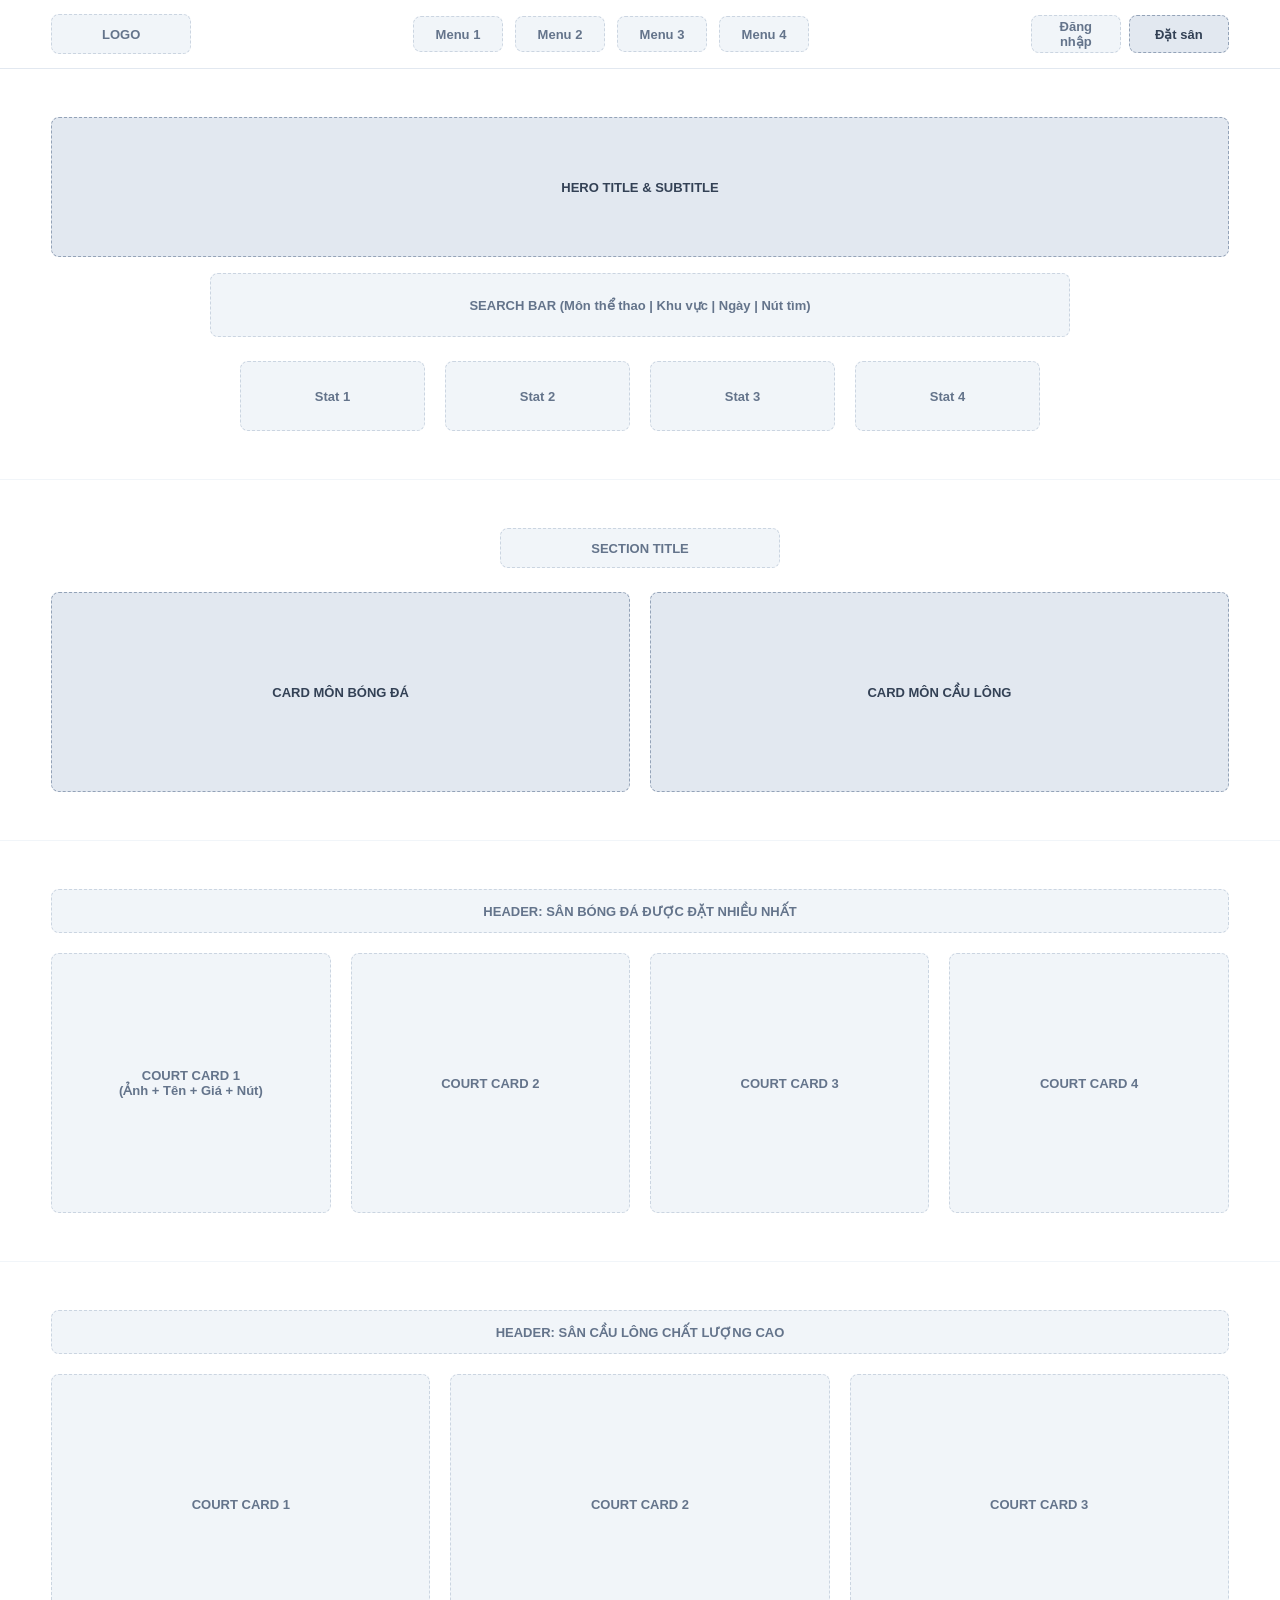
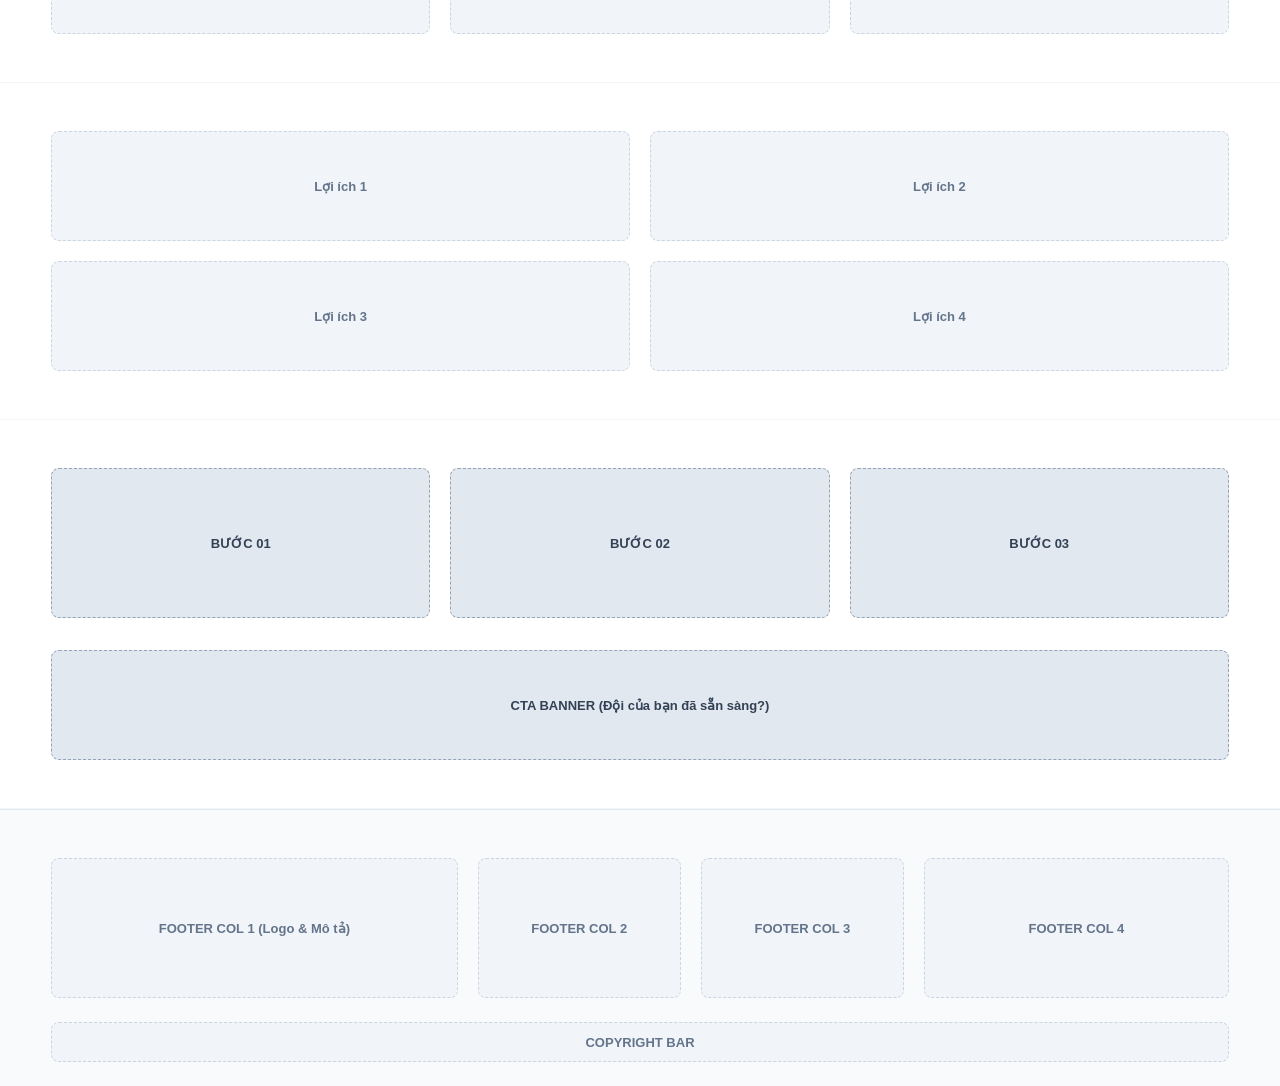
<file: static/index.html>
<!DOCTYPE html>
<html lang="vi">
<head>
  <meta charset="UTF-8">
  <meta name="viewport" content="width=device-width, initial-scale=1.0">
  <title>Wireframe - Trang chủ</title>
  <link rel="stylesheet" href="css/style.css">
</head>
<body>

  <!-- PARTIAL: header -->
  <header class="wf-header">
    <div class="container wf-header-inner">
      <div class="wf-box" style="width: 140px; height: 40px;">LOGO</div>
      <div class="wf-nav">
        <div class="wf-box" style="width: 90px; height: 36px;">Menu 1</div>
        <div class="wf-box" style="width: 90px; height: 36px;">Menu 2</div>
        <div class="wf-box" style="width: 90px; height: 36px;">Menu 3</div>
        <div class="wf-box" style="width: 90px; height: 36px;">Menu 4</div>
      </div>
      <div style="display: flex; gap: 8px;">
        <div class="wf-box" style="width: 90px; height: 38px;">Đăng nhập</div>
        <div class="wf-box wf-box-dark" style="width: 100px; height: 38px;">Đặt sân</div>
      </div>
    </div>
  </header>
  <!-- END PARTIAL: header -->

  <!-- HERO + THANH TÌM KIẾM + 4 THỐNG KÊ -->
  <section class="wf-section">
    <div class="container">
      <div class="wf-box wf-box-dark" style="height: 140px; margin-bottom: 16px;">HERO TITLE & SUBTITLE</div>
      <div class="wf-box" style="height: 64px; max-width: 860px; margin: 0 auto 24px;">SEARCH BAR (Môn thể thao | Khu vực | Ngày | Nút tìm)</div>
      <div class="grid-4" style="max-width: 800px; margin: 0 auto;">
        <div class="wf-box" style="height: 70px;">Stat 1</div>
        <div class="wf-box" style="height: 70px;">Stat 2</div>
        <div class="wf-box" style="height: 70px;">Stat 3</div>
        <div class="wf-box" style="height: 70px;">Stat 4</div>
      </div>
    </div>
  </section>

  <!-- CHỌN MÔN THỂ THAO (2 KHỐI) -->
  <section class="wf-section">
    <div class="container">
      <div class="wf-box" style="width: 280px; height: 40px; margin: 0 auto 24px;">SECTION TITLE</div>
      <div class="grid-2">
        <div class="wf-box wf-box-dark" style="height: 200px;">CARD MÔN BÓNG ĐÁ</div>
        <div class="wf-box wf-box-dark" style="height: 200px;">CARD MÔN CẦU LÔNG</div>
      </div>
    </div>
  </section>

  <!-- SÂN BÓNG ĐÁ NỔI BẬT (LƯỚI 4 CỘT) -->
  <section class="wf-section">
    <div class="container">
      <div class="wf-box" style="height: 44px; margin-bottom: 20px;">HEADER: SÂN BÓNG ĐÁ ĐƯỢC ĐẶT NHIỀU NHẤT</div>
      <div class="grid-4">
        <!-- PARTIAL: court-card -->
        <div class="wf-box" style="height: 260px;">COURT CARD 1<br>(Ảnh + Tên + Giá + Nút)</div>
        <!-- END PARTIAL: court-card -->
        <div class="wf-box" style="height: 260px;">COURT CARD 2</div>
        <div class="wf-box" style="height: 260px;">COURT CARD 3</div>
        <div class="wf-box" style="height: 260px;">COURT CARD 4</div>
      </div>
    </div>
  </section>

  <!-- SÂN CẦU LÔNG NỔI BẬT (LƯỚI 3 CỘT) -->
  <section class="wf-section">
    <div class="container">
      <div class="wf-box" style="height: 44px; margin-bottom: 20px;">HEADER: SÂN CẦU LÔNG CHẤT LƯỢNG CAO</div>
      <div class="grid-3">
        <div class="wf-box" style="height: 260px;">COURT CARD 1</div>
        <div class="wf-box" style="height: 260px;">COURT CARD 2</div>
        <div class="wf-box" style="height: 260px;">COURT CARD 3</div>
      </div>
    </div>
  </section>

  <!-- LỢI ÍCH (LƯỚI 2x2) -->
  <section class="wf-section">
    <div class="container">
      <div class="grid-2">
        <div class="wf-box" style="height: 110px;">Lợi ích 1</div>
        <div class="wf-box" style="height: 110px;">Lợi ích 2</div>
        <div class="wf-box" style="height: 110px;">Lợi ích 3</div>
        <div class="wf-box" style="height: 110px;">Lợi ích 4</div>
      </div>
    </div>
  </section>

  <!-- 3 BƯỚC ĐẶT SÂN + CTA BANNER -->
  <section class="wf-section">
    <div class="container">
      <div class="grid-3" style="margin-bottom: 32px;">
        <div class="wf-box wf-box-dark" style="height: 150px;">BƯỚC 01</div>
        <div class="wf-box wf-box-dark" style="height: 150px;">BƯỚC 02</div>
        <div class="wf-box wf-box-dark" style="height: 150px;">BƯỚC 03</div>
      </div>
      <div class="wf-box wf-box-dark" style="height: 110px;">CTA BANNER (Đội của bạn đã sẵn sàng?)</div>
    </div>
  </section>

  <!-- PARTIAL: footer -->
  <footer class="wf-footer">
    <div class="container">
      <div class="wf-footer-grid">
        <div class="wf-box" style="height: 140px;">FOOTER COL 1 (Logo & Mô tả)</div>
        <div class="wf-box" style="height: 140px;">FOOTER COL 2</div>
        <div class="wf-box" style="height: 140px;">FOOTER COL 3</div>
        <div class="wf-box" style="height: 140px;">FOOTER COL 4</div>
      </div>
      <div class="wf-box" style="height: 40px;">COPYRIGHT BAR</div>
    </div>
  </footer>
  <!-- END PARTIAL: footer -->

</body>
</html>
</file>
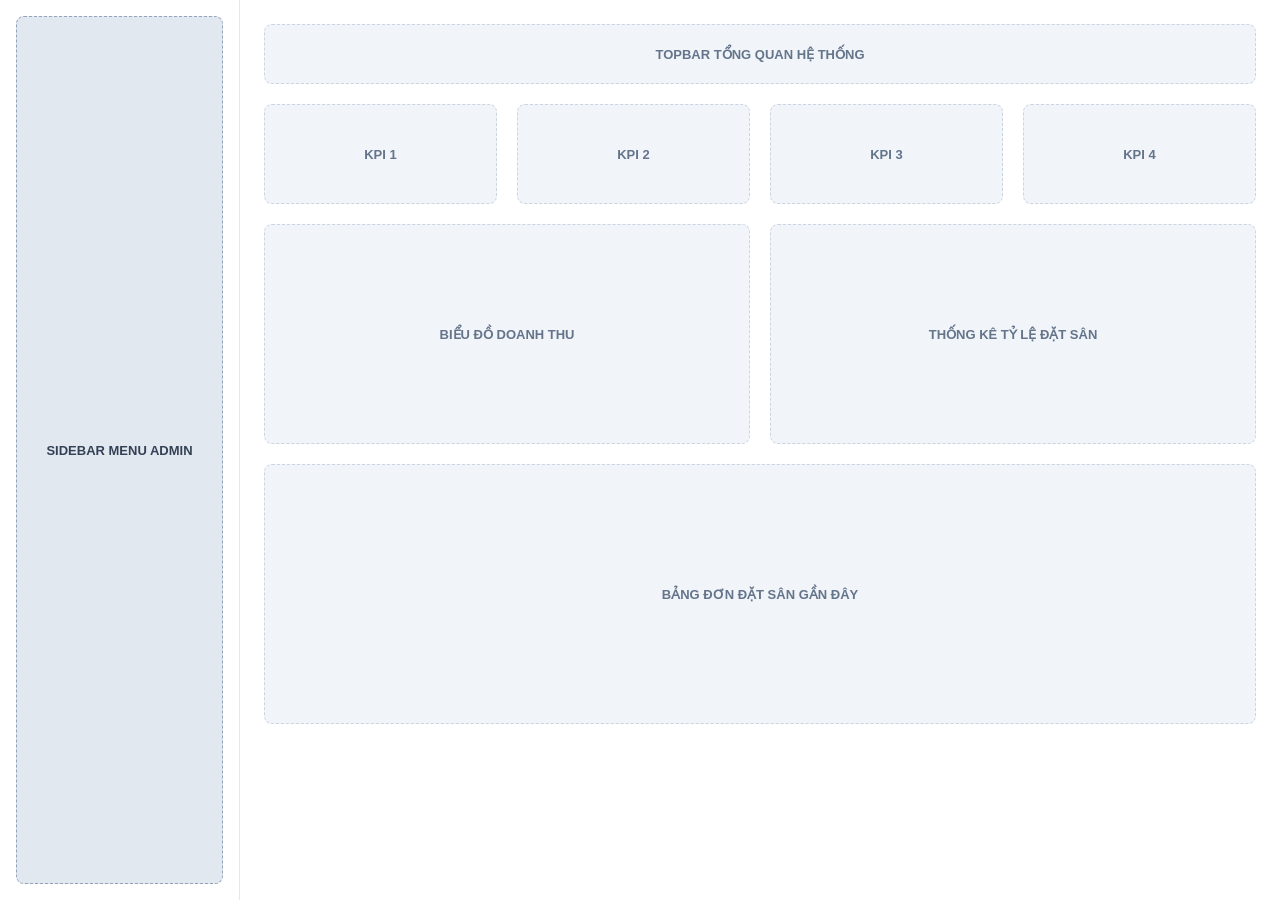
<file: static/admin/index.html>
<!DOCTYPE html>
<html lang="vi">
<head>
  <meta charset="UTF-8">
  <meta name="viewport" content="width=device-width, initial-scale=1.0">
  <title>Wireframe - Admin</title>
  <link rel="stylesheet" href="../css/style.css">
  <style>
    .admin-wrap { display: flex; min-height: 100vh; }
    .admin-side { width: 240px; padding: 16px; border-right: 1px solid #e2e8f0; flex-shrink: 0; }
    .admin-body { flex: 1; padding: 24px; }
    @media (max-width: 768px) { .admin-wrap { flex-direction: column; } .admin-side { width: 100%; } }
  </style>
</head>
<body>
  <div class="admin-wrap">
    <!-- PARTIAL: admin-sidebar -->
    <aside class="admin-side">
      <div class="wf-box wf-box-dark" style="height: 100%; min-height: 120px;">SIDEBAR MENU ADMIN</div>
    </aside>
    <!-- END PARTIAL: admin-sidebar -->

    <main class="admin-body">
      <div class="wf-box" style="height: 60px; margin-bottom: 20px;">TOPBAR TỔNG QUAN HỆ THỐNG</div>
      <div class="grid-4" style="margin-bottom: 20px;">
        <div class="wf-box" style="height: 100px;">KPI 1</div>
        <div class="wf-box" style="height: 100px;">KPI 2</div>
        <div class="wf-box" style="height: 100px;">KPI 3</div>
        <div class="wf-box" style="height: 100px;">KPI 4</div>
      </div>
      <div class="grid-2" style="margin-bottom: 20px;">
        <div class="wf-box" style="height: 220px;">BIỂU ĐỒ DOANH THU</div>
        <div class="wf-box" style="height: 220px;">THỐNG KÊ TỶ LỆ ĐẶT SÂN</div>
      </div>
      <div class="wf-box" style="height: 260px;">BẢNG ĐƠN ĐẶT SÂN GẦN ĐÂY</div>
    </main>
  </div>
</body>
</html>
</file>
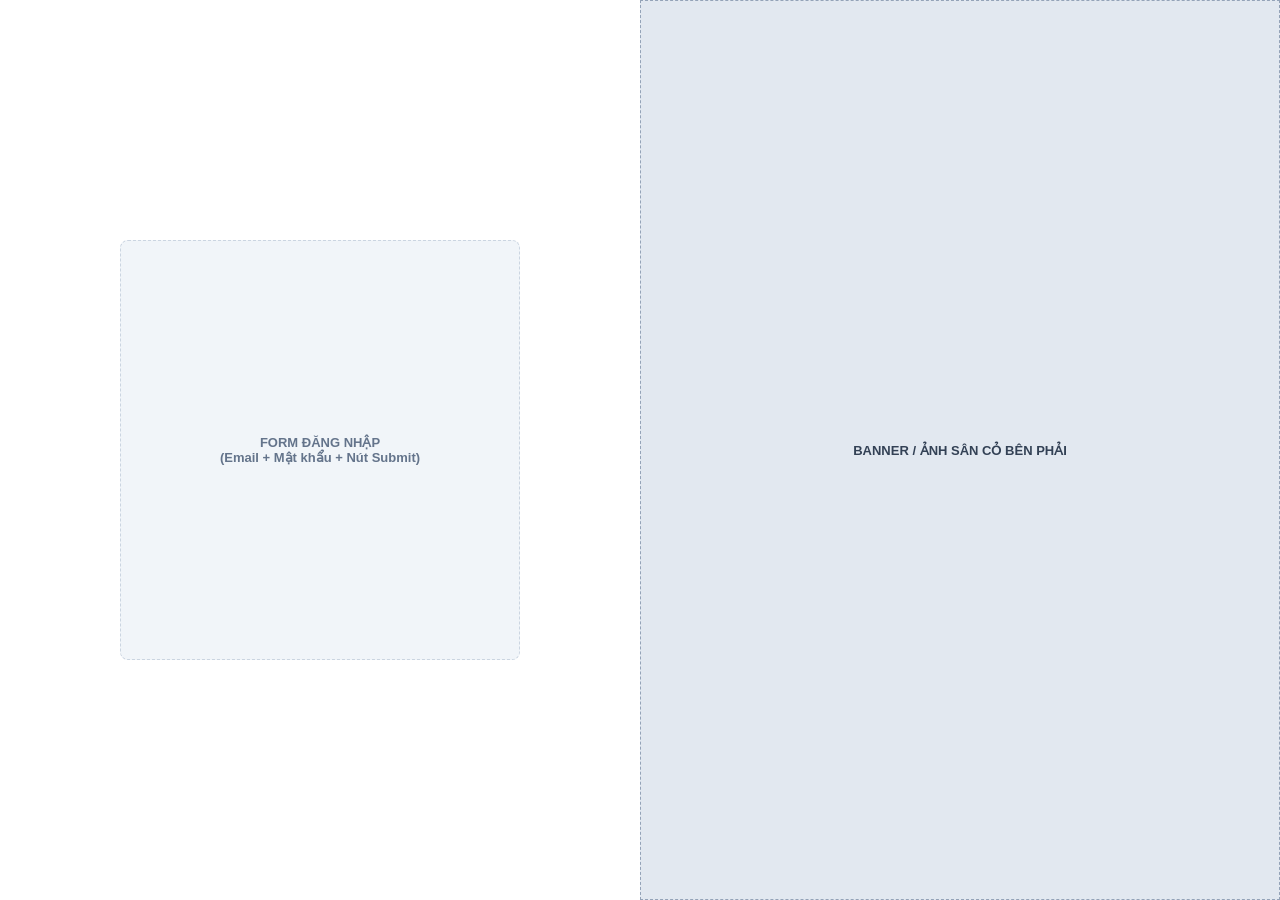
<file: static/dang-nhap.html>
<!DOCTYPE html>
<html lang="vi">
<head>
  <meta charset="UTF-8">
  <meta name="viewport" content="width=device-width, initial-scale=1.0">
  <title>Wireframe - Đăng nhập</title>
  <link rel="stylesheet" href="css/style.css">
</head>
<body>
  <div class="grid-2" style="min-height: 100vh; gap: 0;">
    <div style="display: flex; align-items: center; justify-content: center; padding: 32px;">
      <div class="wf-box" style="width: 100%; max-width: 400px; height: 420px;">
        FORM ĐĂNG NHẬP<br>(Email + Mật khẩu + Nút Submit)
      </div>
    </div>
    <div class="wf-box wf-box-dark" style="border-radius: 0; min-height: 300px;">
      BANNER / ẢNH SÂN CỎ BÊN PHẢI
    </div>
  </div>
</body>
</html>
</file>
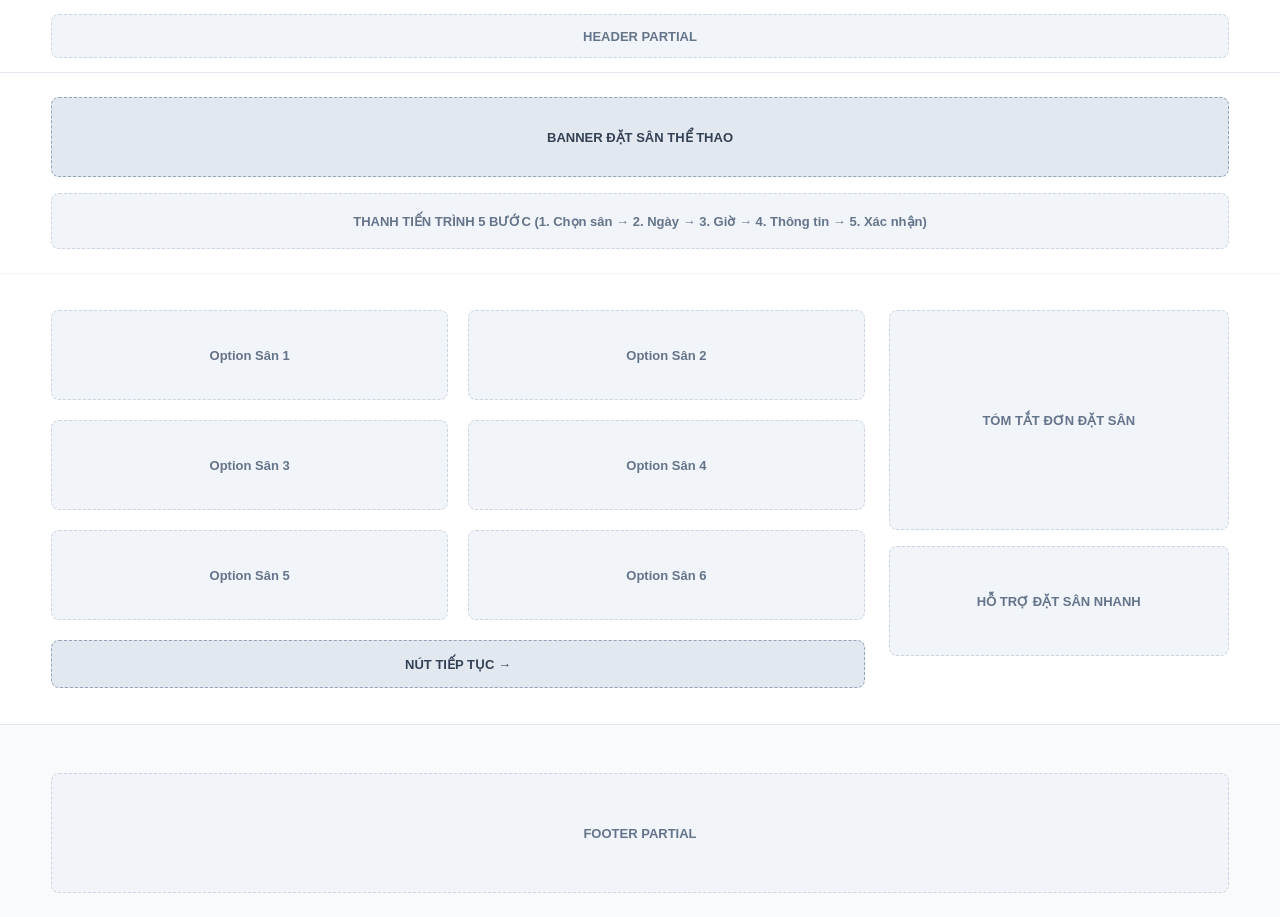
<file: static/dat-san.html>
<!DOCTYPE html>
<html lang="vi">
<head>
  <meta charset="UTF-8">
  <meta name="viewport" content="width=device-width, initial-scale=1.0">
  <title>Wireframe - Đặt sân</title>
  <link rel="stylesheet" href="css/style.css">
</head>
<body>
  <!-- PARTIAL: header -->
  <header class="wf-header"><div class="container"><div class="wf-box" style="height: 44px;">HEADER PARTIAL</div></div></header>
  <!-- END PARTIAL: header -->

  <section class="wf-section" style="padding: 24px 0;">
    <div class="container">
      <div class="wf-box wf-box-dark" style="height: 80px; margin-bottom: 16px;">BANNER ĐẶT SÂN THỂ THAO</div>
      <div class="wf-box" style="height: 56px;">THANH TIẾN TRÌNH 5 BƯỚC (1. Chọn sân → 2. Ngày → 3. Giờ → 4. Thông tin → 5. Xác nhận)</div>
    </div>
  </section>

  <div class="container booking-layout">
    <main>
      <div class="grid-2">
        <div class="wf-box" style="height: 90px;">Option Sân 1</div>
        <div class="wf-box" style="height: 90px;">Option Sân 2</div>
        <div class="wf-box" style="height: 90px;">Option Sân 3</div>
        <div class="wf-box" style="height: 90px;">Option Sân 4</div>
        <div class="wf-box" style="height: 90px;">Option Sân 5</div>
        <div class="wf-box" style="height: 90px;">Option Sân 6</div>
      </div>
      <div class="wf-box wf-box-dark" style="height: 48px; margin-top: 20px;">NÚT TIẾP TỤC →</div>
    </main>

    <aside>
      <div class="wf-box" style="height: 220px; margin-bottom: 16px;">TÓM TẮT ĐƠN ĐẶT SÂN</div>
      <div class="wf-box" style="height: 110px;">HỖ TRỢ ĐẶT SÂN NHANH</div>
    </aside>
  </div>

  <!-- PARTIAL: footer -->
  <footer class="wf-footer"><div class="container"><div class="wf-box" style="height: 120px;">FOOTER PARTIAL</div></div></footer>
  <!-- END PARTIAL: footer -->
</body>
</html>
</file>
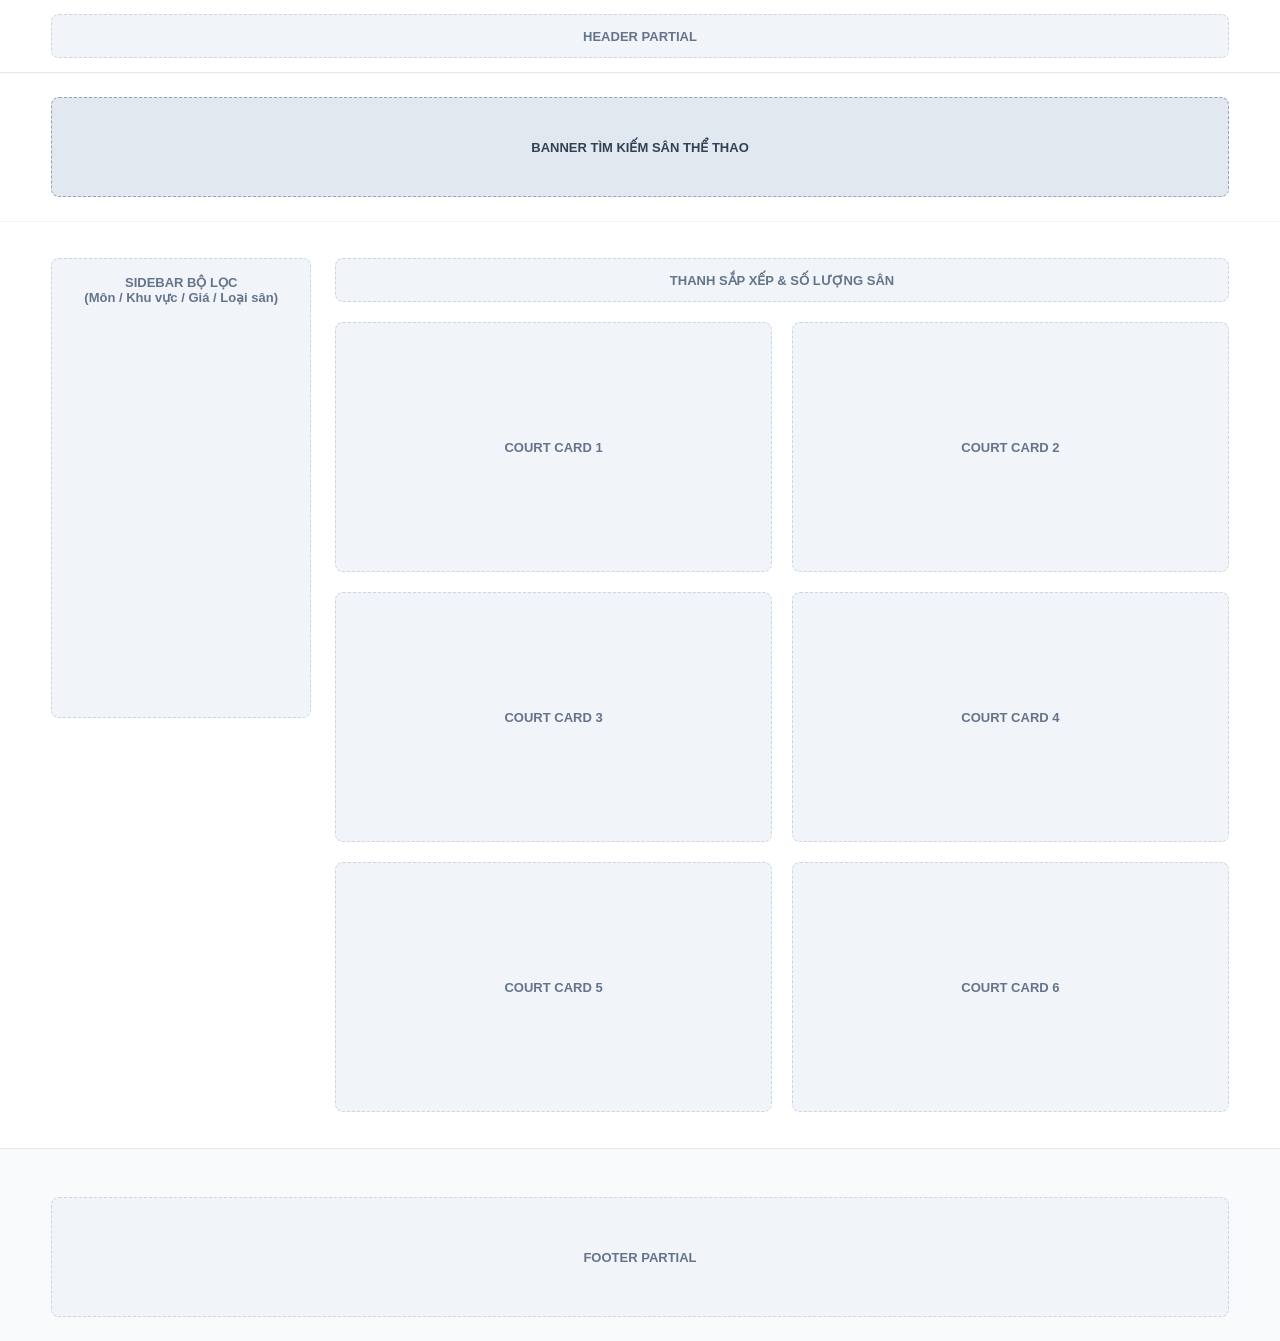
<file: static/san-bong.html>
<!DOCTYPE html>
<html lang="vi">
<head>
  <meta charset="UTF-8">
  <meta name="viewport" content="width=device-width, initial-scale=1.0">
  <title>Wireframe - Danh sách sân</title>
  <link rel="stylesheet" href="css/style.css">
</head>
<body>
  <!-- PARTIAL: header -->
  <header class="wf-header"><div class="container"><div class="wf-box" style="height: 44px;">HEADER PARTIAL</div></div></header>
  <!-- END PARTIAL: header -->

  <section class="wf-section" style="padding: 24px 0;">
    <div class="container">
      <div class="wf-box wf-box-dark" style="height: 100px;">BANNER TÌM KIẾM SÂN THỂ THAO</div>
    </div>
  </section>

  <div class="container catalog-layout">
    <!-- SIDEBAR LỌC -->
    <aside class="wf-box" style="height: 460px; align-items: flex-start;">
      SIDEBAR BỘ LỌC<br>(Môn / Khu vực / Giá / Loại sân)
    </aside>

    <!-- LƯỚI DANH SÁCH SÂN 2 CỘT -->
    <main>
      <div class="wf-box" style="height: 44px; margin-bottom: 20px;">THANH SẮP XẾP & SỐ LƯỢNG SÂN</div>
      <div class="grid-2">
        <div class="wf-box" style="height: 250px;">COURT CARD 1</div>
        <div class="wf-box" style="height: 250px;">COURT CARD 2</div>
        <div class="wf-box" style="height: 250px;">COURT CARD 3</div>
        <div class="wf-box" style="height: 250px;">COURT CARD 4</div>
        <div class="wf-box" style="height: 250px;">COURT CARD 5</div>
        <div class="wf-box" style="height: 250px;">COURT CARD 6</div>
      </div>
    </main>
  </div>

  <!-- PARTIAL: footer -->
  <footer class="wf-footer"><div class="container"><div class="wf-box" style="height: 120px;">FOOTER PARTIAL</div></div></footer>
  <!-- END PARTIAL: footer -->
</body>
</html>
</file>
<file: static/css/style.css>
* { box-sizing: border-box; margin: 0; padding: 0; }

body {
  font-family: sans-serif;
  background-color: #ffffff;
  color: #475569;
}

.container {
  width: 92%;
  max-width: 1200px;
  margin: 0 auto;
}

/* ===== CÁC KHỐI XƯƠNG (WIREFRAME BLOCKS) ===== */
.wf-box {
  background-color: #f1f5f9;
  border: 1.5px dashed #cbd5e1;
  border-radius: 8px;
  display: flex;
  align-items: center;
  justify-content: center;
  text-align: center;
  font-size: 13px;
  font-weight: 600;
  color: #64748b;
  padding: 16px;
}

.wf-box-dark {
  background-color: #e2e8f0;
  border: 1.5px dashed #94a3b8;
  color: #334155;
}

.wf-section {
  padding: 48px 0;
  border-bottom: 1px solid #f1f5f9;
}

/* ===== HEADER & FOOTER (PARTIAL) ===== */
.wf-header {
  border-bottom: 1px solid #e2e8f0;
  padding: 14px 0;
  background: #fff;
}
.wf-header-inner {
  display: flex;
  justify-content: space-between;
  align-items: center;
  gap: 16px;
}
.wf-nav { display: flex; gap: 12px; }

.wf-footer {
  background: #f8fafc;
  border-top: 1px solid #e2e8f0;
  padding: 48px 0 24px;
}
.wf-footer-grid {
  display: grid;
  grid-template-columns: 2fr 1fr 1fr 1.5fr;
  gap: 20px;
  margin-bottom: 24px;
}

/* ===== CÁC HỆ LƯỚI (GRID) ===== */
.grid-2 { display: grid; grid-template-columns: repeat(2, 1fr); gap: 20px; }
.grid-3 { display: grid; grid-template-columns: repeat(3, 1fr); gap: 20px; }
.grid-4 { display: grid; grid-template-columns: repeat(4, 1fr); gap: 20px; }

/* Bố cục trang Danh mục (Sidebar lọc + Lưới sân) */
.catalog-layout {
  display: grid;
  grid-template-columns: 260px 1fr;
  gap: 24px;
  padding: 36px 0;
}

/* Bố cục trang Đặt sân (Cột trái 5 bước + Cột phải tóm tắt) */
.booking-layout {
  display: grid;
  grid-template-columns: 1fr 340px;
  gap: 24px;
  padding: 36px 0;
}

/* ===== RESPONSIVE (1024px -> 768px) ===== */
@media (max-width: 1024px) {
  .grid-4 { grid-template-columns: repeat(2, 1fr); }
  .grid-3 { grid-template-columns: repeat(2, 1fr); }
  .wf-footer-grid { grid-template-columns: repeat(2, 1fr); }
  .booking-layout { grid-template-columns: 1fr; }
}

@media (max-width: 768px) {
  .wf-nav { display: none; }
  .grid-4, .grid-3, .grid-2, .catalog-layout, .wf-footer-grid {
    grid-template-columns: 1fr;
  }
}
</file>
